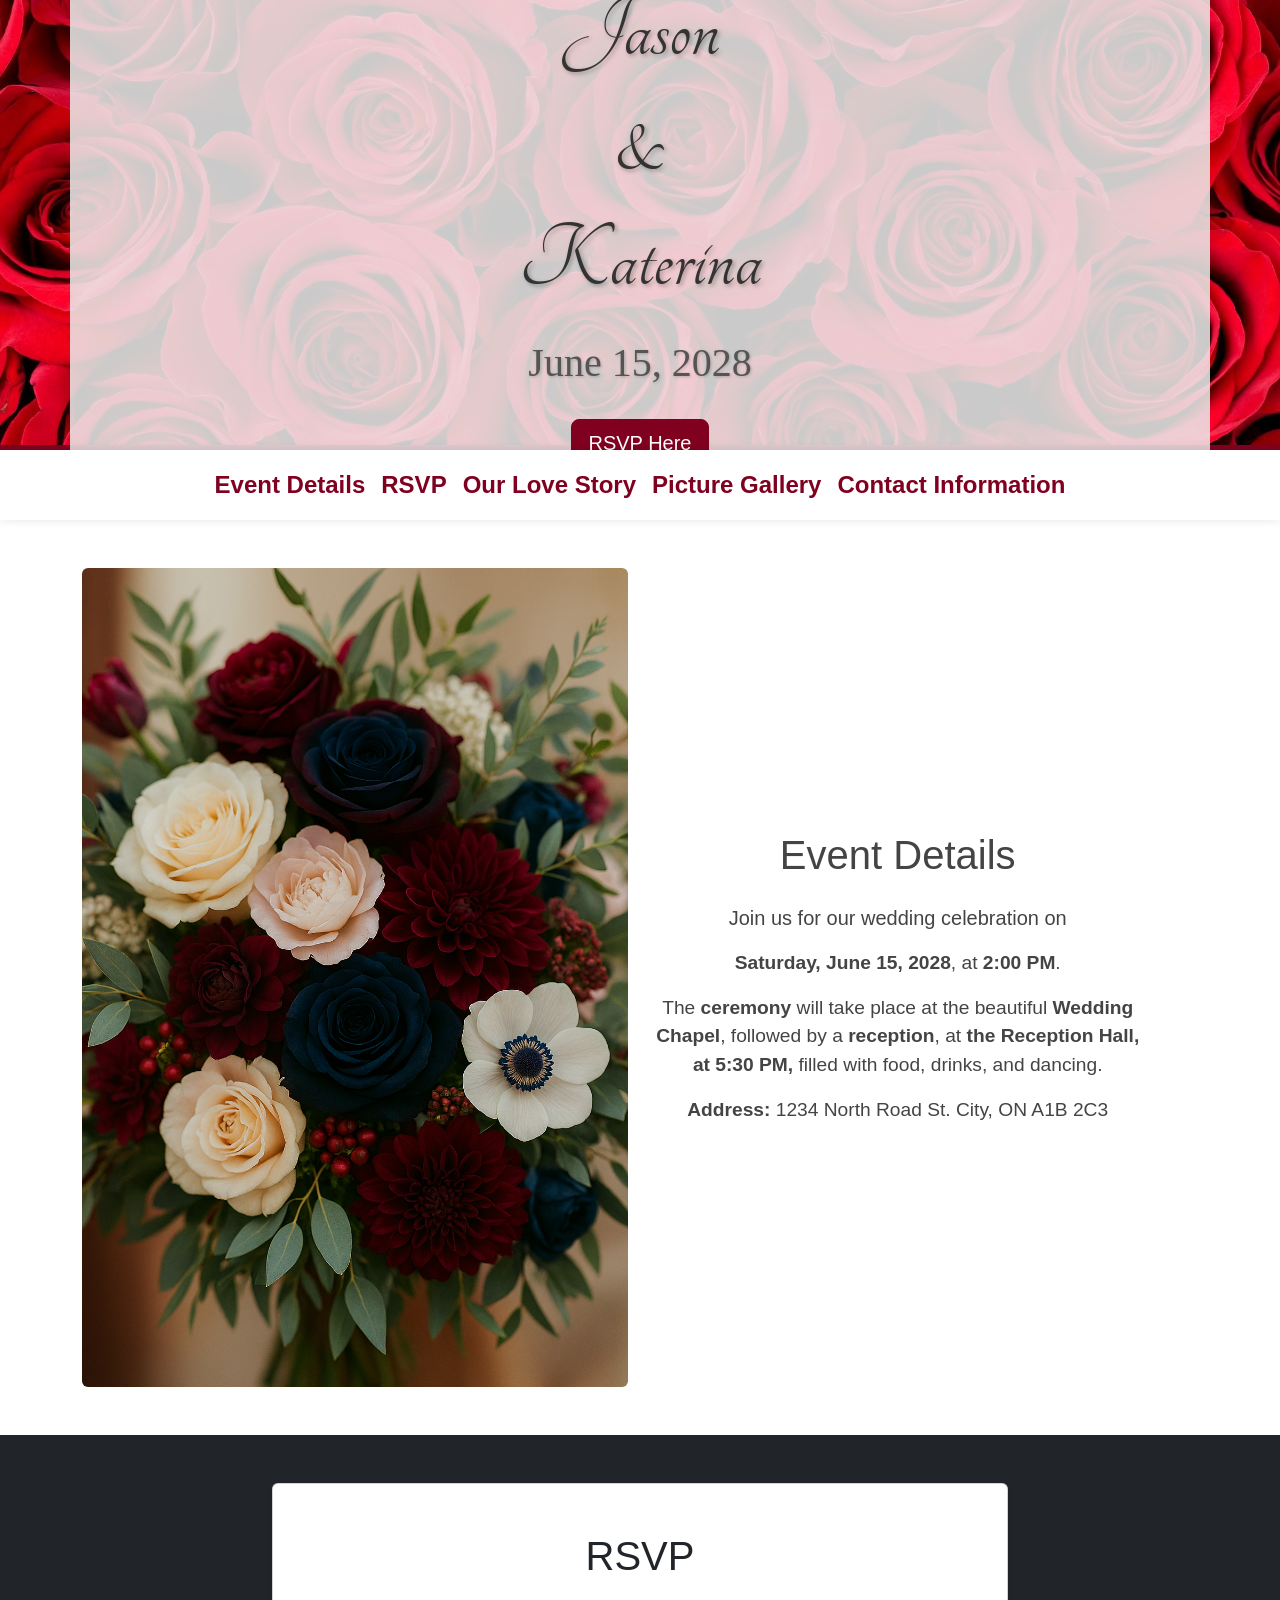
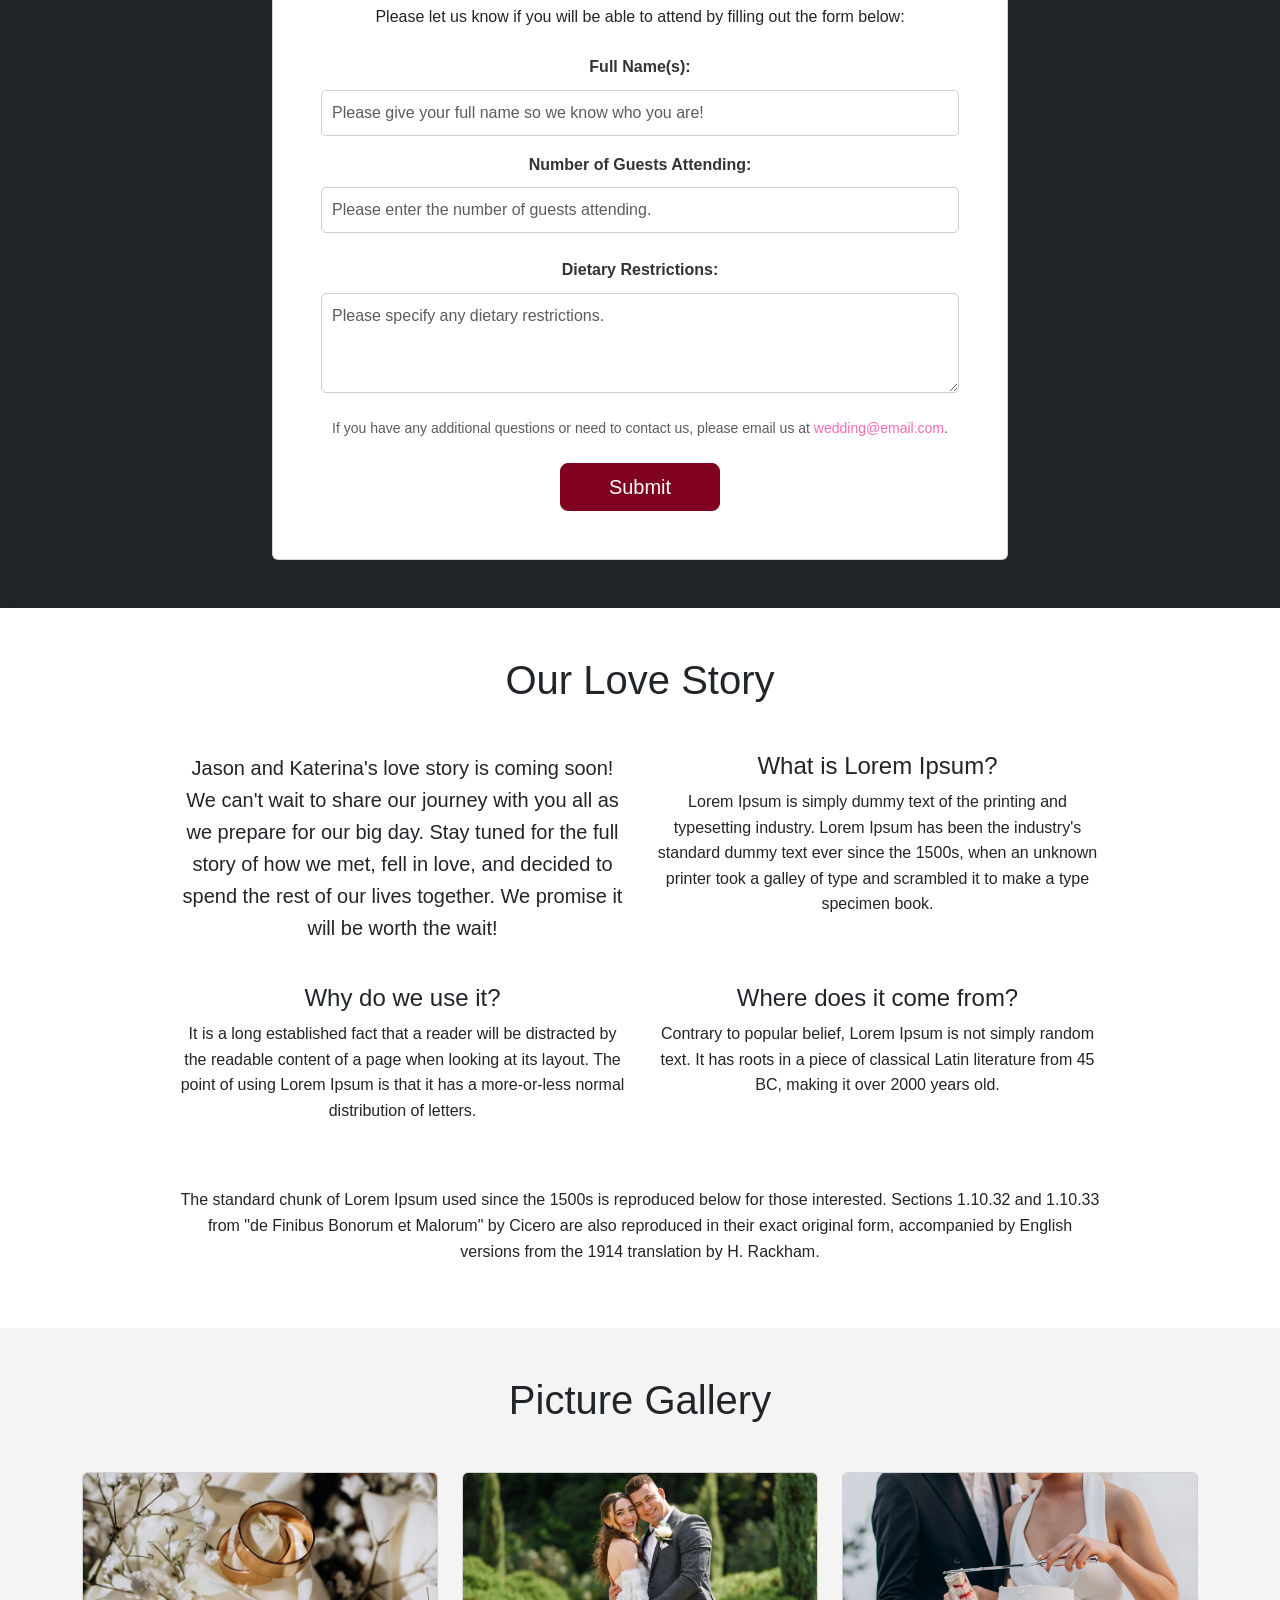
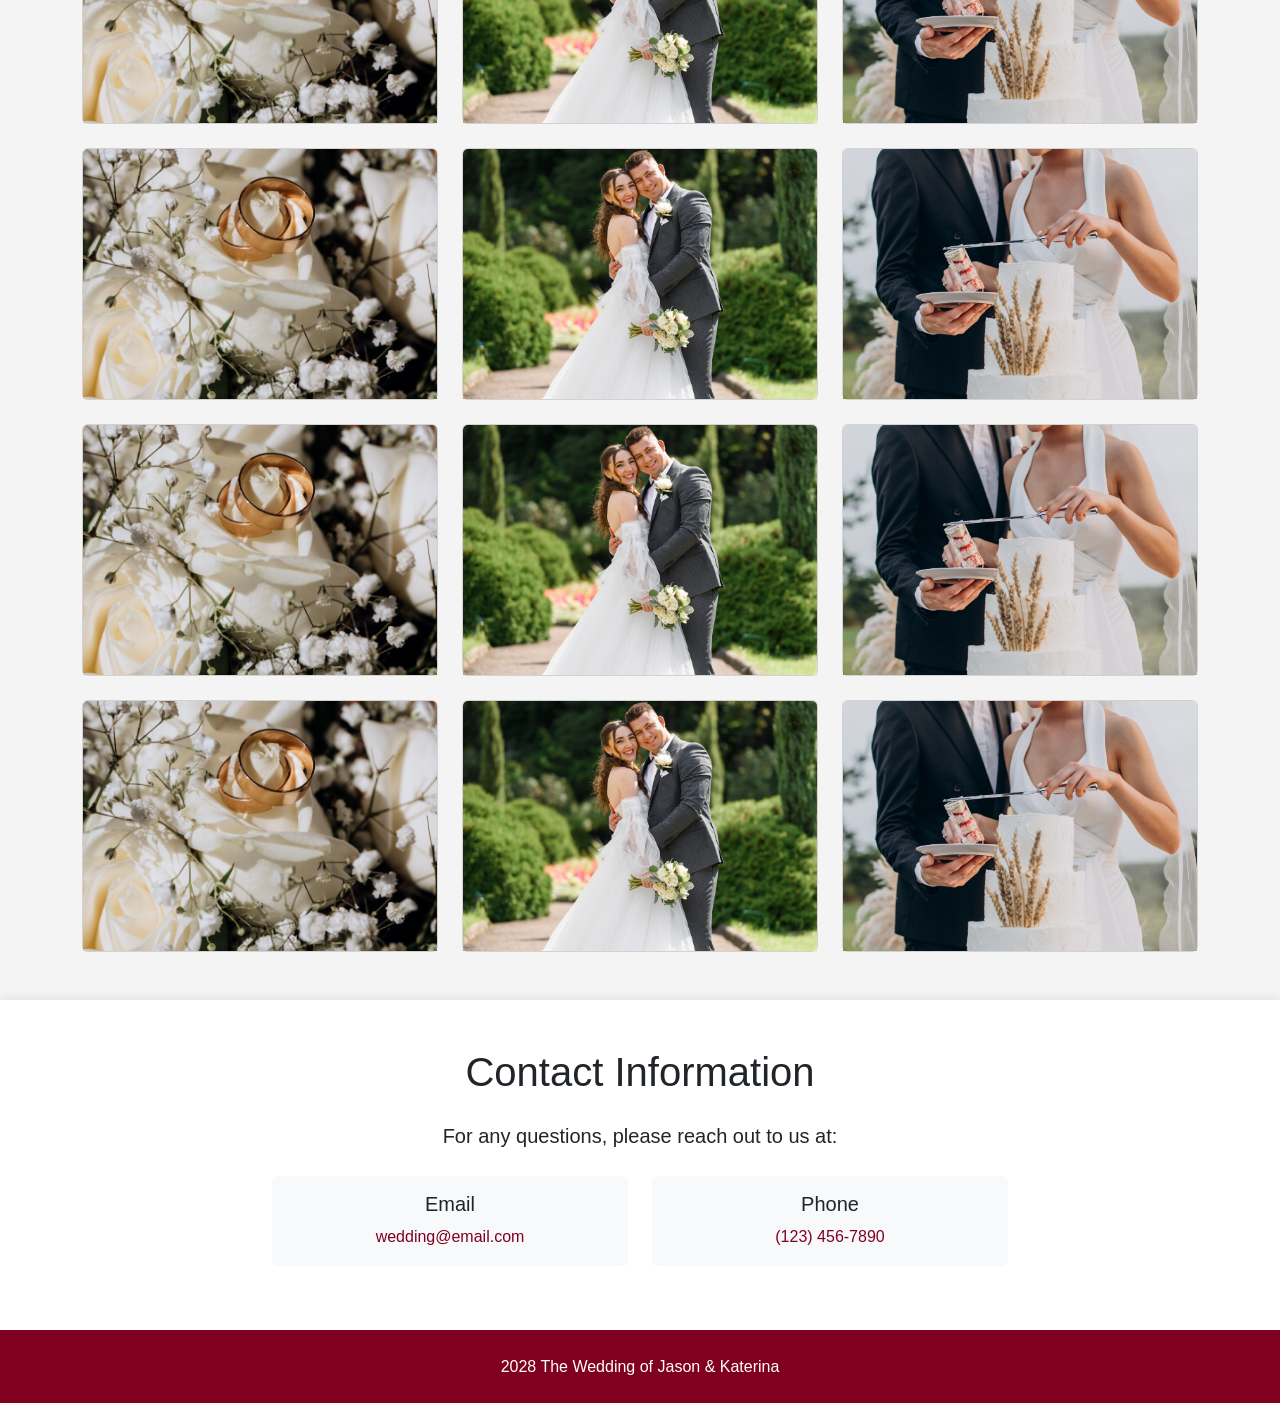
<file: html/index.html>
<!DOCTYPE html>
<html lang="en">
<head>
    <meta charset="UTF-8">
    <meta name="viewport" content="width=device-width, initial-scale=1">
    <title>The Wedding</title>
    <link rel="apple-touch-icon" sizes="180x180" href="../fonts/favicon_io/apple-touch-icon.png">
    <link rel="icon" type="image/png" sizes="32x32" href="../fonts/favicon_io/favicon-32x32.png">
    <link rel="icon" type="image/png" sizes="16x16" href="../fonts/favicon_io/favicon-16x16.png">
    <link rel="stylesheet" href="../styles/bootstrap.min.css">
    <link rel="stylesheet" href="../styles/style.css">
</head>
<body>
    <!-- Header with Banner -->
    <header id="header">
        <div class="banner-image">
            <div class="container text-center title-container">
                <h1 class="main-title">Jason <br> & <br> Katerina</h1>
                <h3 class="sub-title">June 15, 2028</h3>
                <a href="#rsvp" class="btn btn-custom btn-lg mt-4 mb-4">RSVP Here</a>
            </div>
        </div>
    </header>
    <!-- Navbar -->
    <nav class="navbar navbar-expand-lg custom-navbar sticky-top">
        <div class="container">
            <button class="navbar-toggler" type="button" data-bs-toggle="collapse" data-bs-target="#navbarNav" aria-controls="navbarNav" aria-expanded="false" aria-label="Toggle navigation">
                <span class="navbar-toggler-icon"></span>
            </button>
            <div class="collapse navbar-collapse justify-content-center" id="navbarNav">
                <ul class="navbar-nav">
                    <li class="nav-item">
                        <a class="nav-link" href="#event-details">Event Details</a>
                    </li>
                    <li class="nav-item">
                        <a class="nav-link" href="#rsvp">RSVP</a>
                    </li>
                    <li class="nav-item">
                        <a class="nav-link" href="#love-story">Our Love Story</a>
                    </li>
                    <li class="nav-item">
                        <a class="nav-link" href="#picture-gallery">Picture Gallery</a>
                    </li>
                    <li class="nav-item">
                        <a class="nav-link" href="#contact-info">Contact Information</a>
                    </li>
                </ul>
            </div>
        </div>
    </nav>
    <!-- Event Details -->
    <section id="event-details" class="py-5 section-bg">
        <div class="container">
            <div class="row align-items-center">
                <div class="col-lg-6 mb-4 mb-lg-0">
                    <div class="event-image">
                        <img src="../images/test_flowers.png" alt="Test Flowers" class="img-fluid rounded">
                    </div>
                </div>
                <div class="col-lg-6">
                    <div class="event-info">
                        <h2 class="h1 mb-4 text-center text-lg-center">Event Details</h2>
                        <p class="fs-5 mb-3">
                            Join us for our wedding celebration on
                        </p>
                        <p><strong>Saturday, June 15, 2028</strong>, at <strong>2:00 PM</strong>.</p>
                        <p>The <strong>ceremony</strong> will take place at the beautiful <strong>Wedding Chapel</strong>, followed by a <strong>reception</strong>, at <strong>the Reception Hall, at 5:30 PM,</strong> filled with food, drinks, and dancing.</p>
                        <p class="mb-2"><strong>Address:</strong> 1234 North Road St. City, ON A1B 2C3</p>
                    </div>
                </div>
            </div>
        </div>
    </section>
    <!-- RSVP Form -->
    <section id="rsvp" class="py-5">
        <div class="container">
            <div class="row justify-content-center">
                <div class="col-lg-8">
                    <div class="card shadow-sm section-bg">
                        <div class="card-body p-5">
                            <h2 class="h1 mb-4 text-center">RSVP</h2>
                            <p class="text-center mb-4">Please let us know if you will be able to attend by filling out the form below:</p>
                            <form class="rsvp-form" action="/form/submit.php" method="POST">
                                <!-- Full Name(s) -->
                                <div class="mb-3">
                                    <label for="name" class="form-label">Full Name(s):</label>
                                    <input type="text" class="form-control" name="name" autocomplete="name" placeholder="Please give your full name so we know who you are!" required>
                                </div>
                                <!-- How many will be attending? -->
                                <div class="mb-4">
                                    <label for="guests" class="form-label">Number of Guests Attending:</label>
                                    <input type="number" class="form-control" name="guests" min="1" max="10" placeholder="Please enter the number of guests attending.">
                                </div>
                                <!-- Dietary Restrictions -->
                                <div class="mb-4">
                                    <label for="diet" class="form-label">Dietary Restrictions:</label>
                                    <textarea class="form-control dietary-restrictions-textarea" name="diet" rows="3" placeholder="Please specify any dietary restrictions."></textarea>
                                </div>
                                <!-- Note to let them know to email us if needed: -->
                                <div class="mb-4">
                                    <p class="form-text">If you have any additional questions or need to contact us, please email us at <a href="mailto:wedding@email.com">wedding@email.com</a>.</p>
                                </div>
                                <div class="text-center">
                                    <button type="submit" class="btn btn-custom btn-lg px-5">Submit</button>
                                </div>
                            </form>
                        </div>
                    </div>
                </div>
            </div>
        </div>
    </section>
    <!-- Love Story -->
    <section id="love-story" class="py-5 section-bg">
        <div class="container">
            <div class="row">
                <div class="col-lg-10 mx-auto">
                    <h2 class="h1 mb-5 text-center">Our Love Story</h2>
                    <div class="row">
                        <div class="col-md-6 mb-4">
                            <p class="lead">
                                Jason and Katerina's love story is coming soon! We can't wait to share our journey with you all as we prepare for our big day. Stay tuned for the full story of how we met, fell in love, and decided to spend the rest of our lives together. We promise it will be worth the wait!
                            </p>
                        </div>
                        <div class="col-md-6 mb-4">
                            <h4>What is Lorem Ipsum?</h4>
                            <p>
                                Lorem Ipsum is simply dummy text of the printing and typesetting industry. Lorem Ipsum has been the industry's standard dummy text ever since the 1500s, when an unknown printer took a galley of type and scrambled it to make a type specimen book.
                            </p>
                        </div>
                        <div class="col-md-6 mb-4">
                            <h4>Why do we use it?</h4>
                            <p>
                                It is a long established fact that a reader will be distracted by the readable content of a page when looking at its layout. The point of using Lorem Ipsum is that it has a more-or-less normal distribution of letters.
                            </p>
                        </div>
                        <div class="col-md-6 mb-4">
                            <h4>Where does it come from?</h4>
                            <p>
                                Contrary to popular belief, Lorem Ipsum is not simply random text. It has roots in a piece of classical Latin literature from 45 BC, making it over 2000 years old.
                            </p>
                        </div>
                    </div>
                    <div class="mt-4">
                        <p>
                            The standard chunk of Lorem Ipsum used since the 1500s is reproduced below for those interested. Sections 1.10.32 and 1.10.33 from "de Finibus Bonorum et Malorum" by Cicero are also reproduced in their exact original form, accompanied by English versions from the 1914 translation by H. Rackham.
                        </p>
                    </div>
                </div>
            </div>
        </div>
    </section>
    <!-- Picture Gallery -->
    <section id="picture-gallery" class="py-5">
        <div class="container">
            <h2 class="h1 mb-5 text-center">Picture Gallery</h2>
            <div class="row g-4">
                <!-- Gallery Images -->
                <div class="col-lg-4 col-md-6">
                    <div class="card">
                        <img src="../images/test1.jpg" alt="Gallery Image 1" class="card-img-top" style="height: 250px; object-fit: cover;">
                    </div>
                </div>
                <div class="col-lg-4 col-md-6">
                    <div class="card">
                        <img src="../images/test2.jpg" alt="Gallery Image 2" class="card-img-top" style="height: 250px; object-fit: cover;">
                    </div>
                </div>
                <div class="col-lg-4 col-md-6">
                    <div class="card">
                        <img src="../images/test3.jpg" alt="Gallery Image 3" class="card-img-top" style="height: 250px; object-fit: cover;">
                    </div>
                </div>
                <div class="col-lg-4 col-md-6">
                    <div class="card">
                        <img src="../images/test1.jpg" alt="Gallery Image 4" class="card-img-top" style="height: 250px; object-fit: cover;">
                    </div>
                </div>
                <div class="col-lg-4 col-md-6">
                    <div class="card">
                        <img src="../images/test2.jpg" alt="Gallery Image 5" class="card-img-top" style="height: 250px; object-fit: cover;">
                    </div>
                </div>
                <div class="col-lg-4 col-md-6">
                    <div class="card">
                        <img src="../images/test3.jpg" alt="Gallery Image 6" class="card-img-top" style="height: 250px; object-fit: cover;">
                    </div>
                </div>
                 <div class="col-lg-4 col-md-6">
                    <div class="card">
                        <img src="../images/test1.jpg" alt="Gallery Image 1" class="card-img-top" style="height: 250px; object-fit: cover;">
                    </div>
                </div>
                <div class="col-lg-4 col-md-6">
                    <div class="card">
                        <img src="../images/test2.jpg" alt="Gallery Image 2" class="card-img-top" style="height: 250px; object-fit: cover;">
                    </div>
                </div>
                <div class="col-lg-4 col-md-6">
                    <div class="card">
                        <img src="../images/test3.jpg" alt="Gallery Image 3" class="card-img-top" style="height: 250px; object-fit: cover;">
                    </div>
                </div>
                <div class="col-lg-4 col-md-6">
                    <div class="card">
                        <img src="../images/test1.jpg" alt="Gallery Image 4" class="card-img-top" style="height: 250px; object-fit: cover;">
                    </div>
                </div>
                <div class="col-lg-4 col-md-6">
                    <div class="card">
                        <img src="../images/test2.jpg" alt="Gallery Image 5" class="card-img-top" style="height: 250px; object-fit: cover;">
                    </div>
                </div>
                <div class="col-lg-4 col-md-6">
                    <div class="card">
                        <img src="../images/test3.jpg" alt="Gallery Image 6" class="card-img-top" style="height: 250px; object-fit: cover;">
                    </div>
                </div>
            </div>
        </div>
    </section>
    <!-- Contact Information -->
    <section id="contact-info" class="py-5 section-bg">
        <div class="container">
            <div class="row justify-content-center">
                <div class="col-lg-8 text-center">
                    <h2 class="h1 mb-4">Contact Information</h2>
                    <p class="lead mb-4">For any questions, please reach out to us at:</p>
                    <div class="row">
                        <div class="col-md-6 mb-3">
                            <div class="card h-100 border-0 bg-light">
                                <div class="card-body d-flex flex-column justify-content-center">
                                    <h5 class="card-title">Email</h5>
                                    <p class="card-text">
                                        <a href="mailto:wedding@email.com" class="contact-link">wedding@email.com</a>
                                    </p>
                                </div>
                            </div>
                        </div>
                        <div class="col-md-6 mb-3">
                            <div class="card h-100 border-0 bg-light">
                                <div class="card-body d-flex flex-column justify-content-center">
                                    <h5 class="card-title">Phone</h5>
                                    <p class="card-text">
                                        <a href="tel:+1234567890" class="contact-link">(123) 456-7890</a>
                                    </p>
                                </div>
                            </div>
                        </div>
                    </div>
                </div>
            </div>
        </div>
    </section>
    <!-- Footer -->
    <footer class="footer-custom py-4">
        <div class="container">
            <div class="row">
                <div class="col-12 text-center">
                    <p class="mb-0">2028 The Wedding of Jason & Katerina</p>
                </div>
            </div>
        </div>
    </footer>

    <script src="../scripts/index.js"></script>
    <script src="../scripts/bootstrap.bundle.min.js"></script>
</body>
</html>
</file>
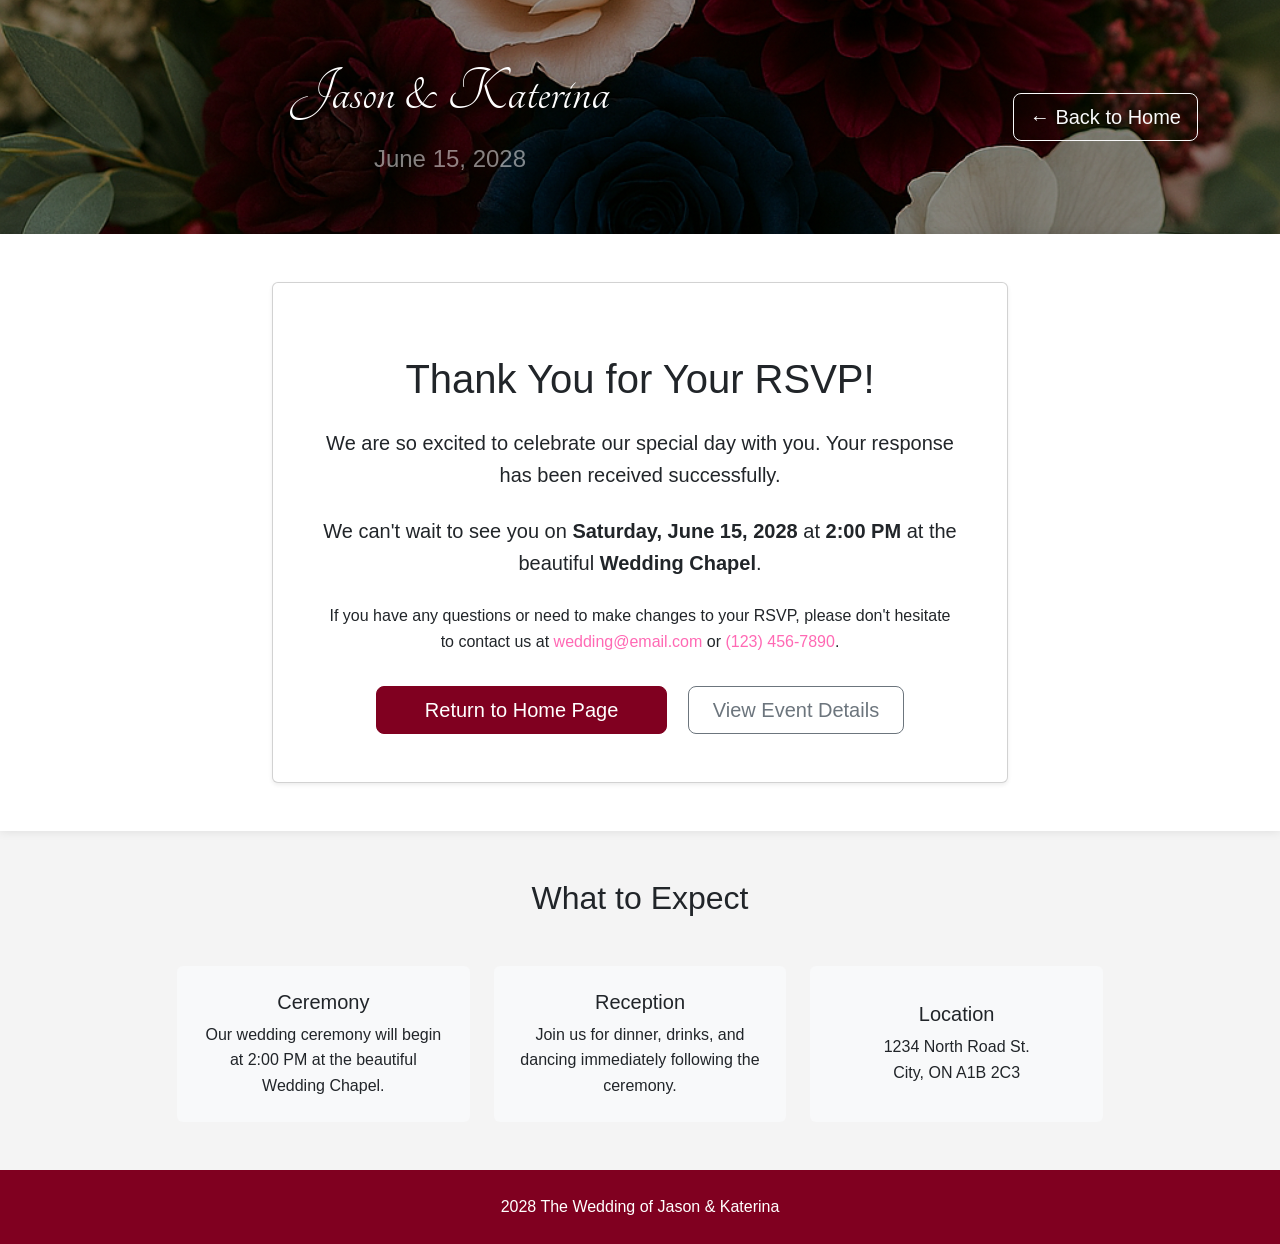
<file: html/confirmation.html>
<!DOCTYPE html>
<html lang="en">
<head>
    <meta charset="UTF-8">
    <meta name="viewport" content="width=device-width, initial-scale=1">
    <title>RSVP Confirmation - The Wedding</title>
    <link rel="apple-touch-icon" sizes="180x180" href="../fonts/favicon_io/apple-touch-icon.png">
    <link rel="icon" type="image/png" sizes="32x32" href="../fonts/favicon_io/favicon-32x32.png">
    <link rel="icon" type="image/png" sizes="16x16" href="../fonts/favicon_io/favicon-16x16.png">
    <link rel="stylesheet" href="../styles/bootstrap.min.css">
    <link rel="stylesheet" href="../styles/style.css">
</head>
<body>
    <!-- Header -->
    <header id="confirm-header" class="d-flex align-items-center">
        <div class="container">
            <div class="row align-items-center">
                <div class="col-md-8">
                    <h1 class="text-white mb-2">Jason & Katerina</h1>
                    <p class="text-white-50 mb-0 fs-4">June 15, 2028</p>
                </div>
                <div class="col-md-4 text-end">
                    <a href="index.html" class="btn btn-outline-light btn-lg">← Back to Home</a>
                </div>
            </div>
        </div>
    </header>
    <!-- Confirmation Content -->
    <section class="py-5 section-bg">
        <div class="container">
            <div class="row justify-content-center">
                <div class="col-lg-8">
                    <div class="card shadow-sm">
                        <div class="card-body p-5 text-center">
                            <div class="mb-4">
                                <i class="fas fa-check-circle text-success" style="font-size: 4rem;"></i>
                            </div>
                            <h1 class="h1 mb-4">Thank You for Your RSVP!</h1>
                            <p class="lead mb-4">
                                We are so excited to celebrate our special day with you. Your response has been received successfully.
                            </p>
                            <p class="fs-5 mb-4">
                                We can't wait to see you on <strong>Saturday, June 15, 2028</strong> at <strong>2:00 PM</strong> 
                                at the beautiful <strong>Wedding Chapel</strong>.
                            </p>
                            <p class="mb-4">
                                If you have any questions or need to make changes to your RSVP, please don't hesitate to 
                                contact us at <a href="mailto:wedding@email.com">wedding@email.com</a> or 
                                <a href="tel:+1234567890">(123) 456-7890</a>.
                            </p>
                            <div class="mt-4">
                                <a href="index.html" class="btn btn-custom btn-lg px-5 me-3 mt-2">Return to Home Page</a>
                                <a href="index.html#event-details" class="btn btn-outline-secondary btn-lg px-4 mt-2">View Event Details</a>
                            </div>
                        </div>
                    </div>
                </div>
            </div>
        </div>
    </section>
    <!-- Additional Information Section -->
    <section class="py-5">
        <div class="container">
            <div class="row justify-content-center">
                <div class="col-lg-10">
                    <h2 class="h2 mb-5 text-center">What to Expect</h2>
                    <div class="row g-4">
                        <div class="col-md-4">
                            <div class="card h-100 border-0 bg-light text-center">
                                <div class="card-body d-flex flex-column justify-content-center p-4">
                                    <h5 class="card-title">Ceremony</h5>
                                    <p class="card-text">
                                        Our wedding ceremony will begin at 2:00 PM at the beautiful Wedding Chapel.
                                    </p>
                                </div>
                            </div>
                        </div>
                        <div class="col-md-4">
                            <div class="card h-100 border-0 bg-light text-center">
                                <div class="card-body d-flex flex-column justify-content-center p-4">
                                    <h5 class="card-title">Reception</h5>
                                    <p class="card-text">
                                        Join us for dinner, drinks, and dancing immediately following the ceremony.
                                    </p>
                                </div>
                            </div>
                        </div>
                        <div class="col-md-4">
                            <div class="card h-100 border-0 bg-light text-center">
                                <div class="card-body d-flex flex-column justify-content-center p-4">
                                    <h5 class="card-title">Location</h5>
                                    <p class="card-text">
                                        1234 North Road St.<br>City, ON A1B 2C3
                                    </p>
                                </div>
                            </div>
                        </div>
                    </div>
                </div>
            </div>
        </div>
    </section>
    <!-- Footer -->
    <footer class="footer-custom py-4">
        <div class="container">
            <div class="row">
                <div class="col-12 text-center">
                    <p class="mb-0">2028 The Wedding of Jason & Katerina</p>
                </div>
            </div>
        </div>
    </footer>

    <script src="../scripts/index.js"></script>
    <script src="../scripts/bootstrap.bundle.min.js"></script>
</body>
</html>
</file>
<file: styles/style.css>
@font-face {
    font-family: 'Tangerine';
    src: url('../fonts/Tangerine-Regular.ttf') format('truetype');
}

@font-face {
    font-family: 'CormorantGaramond';
    src: url('../fonts/CormorantGaramond-Regular.ttf') format('truetype');
}

body {
    font-family: Arial, sans-serif;
    margin: 0;
    padding: 0;
    line-height: 1.6;
    text-align: center;
    background-color: #f4f4f4;
}

ul {
    list-style-type: none;
    padding: 0;
}

a {
    text-decoration: none;
    color: #ff69b4;
}

a:hover {
    color: #333;
}

::selection {
    background: #ff69b4;
    color: #EEE;
    text-shadow: none;
}

/* Header */

.header>div {
    height: 100vh;
}

.banner-image {
    width: 100%;
    height: auto;
    max-height: 100vh;
    background-size: cover;
    background-position: center;
    border-bottom: 5px solid #800020;
    background-image: url('../images/testing.jpg');
    background-color: antiquewhite;
}

.title-container {
    background-color: #eeeeeed9;
    border-radius: 10px;
}

/* Navigation */
.site-nav {
    background-color: #fff;
    box-shadow: 0 0 10px rgba(0, 0, 0, 0.1);
}

.site-nav ul {
    display: flex;
    justify-content: center;
    padding: 36px;
    margin: 0px;
}

.site-nav ul li {
    margin: 0 15px;
}

.site-nav ul li a {
    font-size: 1.5em;
    color: #800020;
    font-weight: bold;
}

/* Event Details */

.event-details {
    display: flex;
    justify-content: space-between;
    background-color: #fff;
    max-height: 100vh;
    box-shadow: 0 0 10px rgba(0, 0, 0, 0.1);
    border: 5px solid #800020;
}

.venue-image {
    width: 50vw;
    height: 100vh;
    border-right: 5px solid #800020;
}

.event-info {
    font-size: 1.2em;
    line-height: 1.5;
    text-align: center;
    margin: 0 auto;
    color: #444;
}

/* RSVP Section */

#rsvp {
    background-color: #212529;
}

.rsvp-section {
    background-color: #fff;
    height: 100vh;
    border: 5px solid #800020;
    box-shadow: 0 0 10px rgba(0, 0, 0, 0.1);
}

.submit-button {
    display: inline-block;
    padding: 10px 20px;
    background-color: #800020;
    color: #fff;
    border: none;
    border-radius: 5px;
    font-size: 1.2em;
    cursor: pointer;
    margin-top: 20px;
}

.submit-button:hover {
    background-color: #ff69b4;
}

.rsvp-form input, .rsvp-form select {
    width: 100%;
    padding: 10px;
    margin: 10px 0;
    border: 1px solid #ccc;
    border-radius: 5px;
    font-size: 1em;
}

.rsvp-form label {
    display: block;
    margin-top: 15px;
    font-weight: bold;
    color: #333;
}

.rsvp-form textarea {
    width: 100%;
    height: 100px;
    max-height: 150px;
    padding: 10px;
    margin: 10px 0;
    border: 1px solid #ccc;
    border-radius: 5px;
    font-size: 1em;
    resize: vertical;
}

/* Picture Gallery */

#picture-gallery {
    background-color: #f4f4f4;
}

.picture-gallery {
    background-color: #fff;
    padding: 20px 0;
    box-shadow: 0 0 10px rgba(0, 0, 0, 0.1);
    border: 5px solid #800020;
}

.gallery-images {
    display: flex;
    justify-content: center;
    flex-wrap: wrap;
    gap: 15px;
}

.gallery-image {
    width: 300px;
    height: 200px;
    object-fit: cover;
    border: 3px solid #800020;
    border-radius: 5px;
}

/* Footer */
.site-footer {
    background-color: #800020;
    color: #fff;
    padding: 20px 0;
    text-align: center;
}

.site-footer p {
    margin: 0;
}

.banner-image {
    height: 100vh;
    background-size: cover;
    background-position: center;
    position: relative;
    display: flex;
    align-items: center;
    justify-content: center;
}

.main-title {
    font-family: 'Tangerine', cursive;
    font-size: 3rem;
    color: #333;
    text-shadow: 2px 2px 4px rgba(0,0,0,0.3);
}

.sub-title {
    font-family: serif;
    font-size: 2.5rem;
    color: #555;
    text-shadow: 1px 1px 3px rgba(0,0,0,0.2);
}

.highlight {
    color: #800020;
}
.custom-navbar {
    background-color: #fff;
    box-shadow: 0 0 10px rgba(0, 0, 0, 0.1);
}
.navbar-nav .nav-link {
    color: #800020 !important;
    font-weight: bold;
    font-size: 1.5rem;
}
.navbar-nav .nav-link:hover {
    color: #ff69b4 !important;
}
.section-bg {
    background-color: #fff;
    box-shadow: 0 0 10px rgba(0, 0, 0, 0.1);
}
.btn-custom {
    background-color: #800020;
    border-color: #800020;
    color: white;
}
.btn-custom:hover {
    background-color: #ff69b4;
    border-color: #ff69b4;
    color: white;
}
.btn-outline-pink {
    border: 2px solid #ff69b4;
    color: #ff69b4;
    background-color: transparent;
}
.btn-outline-pink:hover {
    background-color: #ff69b4;
    border-color: #ff69b4;
    color: white;
}
.footer-custom {
    background-color: #800020;
    color: #fff;
}
.contact-link {
    color: #800020;
    text-decoration: none;
}
.contact-link:hover {
    color: #ff69b4;
}

/* Confirmation Header */

#confirm-header {
    height: 26vh;
    background: linear-gradient(rgba(0,0,0,0.3), rgba(0,0,0,0.3)), url('../images/test_flowers.png');
    background-size: cover;
    background-position: center;
}

#confirm-header h1 {
    font-family: 'Tangerine', cursive;
    font-size: 4rem;
}

/* Summary Header */

#summary-header {
    height: 26vh;
    background: linear-gradient(rgba(0,0,0,0.3), rgba(0,0,0,0.3)), url('../images/test_flowers.png');
    background-size: cover;
    background-position: center;
}

#summary-header h1 {
    font-family: 'Tangerine', cursive;
    font-size: 4rem;
}

/* Error Pages */
.something-went-wrong {
    color: #8B4513;
}

/* Responsive Design */

/** Large Desktop Styles */
@media (min-width: 1441px) {
    .banner-image {
        height: 100vh;
        max-height: 1244px;
    }

    .main-title {
        font-size: 10em;
        line-height: 1.2;
        margin: 0;
        padding: 20px;
    }
}

/** Desktop Styles */
@media (min-width: 1201px) and (max-width: 1440px) {
    .banner-image {
        height: 85vh;
        max-height: 900px;
    }

    .main-title {
        font-size: 8em;
        line-height: 1.2;
        margin: 0;
        padding: 20px;
    }
}

@media (max-width: 1280px) {
     .banner-image {
        height: 50vh;
    }

    .main-title {
        font-size: 6em;
    }

    .site-nav {
        display: none;
    }

    .event-details,
    .rsvp-section {
        flex-direction: column;
        align-items: center;
    }

    .venue-image {
        width: 100%;
        height: auto;
        border-right: none;
        border-bottom: 5px solid #800020;
    }

    .event-info {
        width: 90%;
        margin: 20px 0;
    }
}

@media (min-width: 1025px) and (max-width: 1200px) {
    .banner-image {
        height: 70vh;
        min-height: 500px;
    }

    .main-title {
        font-size: 6em;
        line-height: 1.2;
        margin: 0;
        padding: 15px;
        text-align: center;
    }

    .site-nav {
        display: none;
    }

    .event-details,
    .rsvp-section {
        flex-direction: column;
        align-items: center;
    }

    .venue-image {
        width: 100%;
        height: auto;
        border-right: none;
        border-bottom: 5px solid #800020;
    }

    .event-info {
        width: 90%;
        margin: 20px 0;
    }
}

/** Tablet Styles */
@media (min-width: 769px) and (max-width: 1024px) {
    .banner-image {
        height: 60vh;
        min-height: 400px;
        background-attachment: scroll;
    }

    .main-title {
        font-size: 4.8em;
        line-height: 1.1;
        margin: 0;
        padding: 10px 15px;
        text-align: center;
    }

    .event-details,
    .rsvp-section {
        flex-direction: column;
        align-items: center;
    }

    .venue-image {
        width: 100%;
        height: auto;
        border-right: none;
        border-bottom: 5px solid #800020;
    }

    .event-info {
        width: 90%;
        margin: 20px 0;
    }
}

/** Mobile Landscape Styles */
@media (min-width: 481px) and (max-width: 768px) {
    .banner-image {
        height: 50vh;
        min-height: 300px;
        background-attachment: scroll;
    }

    .main-title {
        font-size: 4.8em;
        line-height: 1.1;
        margin: 0;
        padding: 8px 12px;
        text-align: center;
    }

    .event-details,
    .rsvp-section {
        flex-direction: column;
        align-items: center;
        height: auto;
    }

    .venue-image {
        width: 100%;
        height: auto;
        border-right: none;
        border-bottom: 5px solid #800020;
    }

    .event-info {
        width: 95%;
        margin: 15px 0;
        font-size: 1.1em;
    }
}

/** Mobile Portrait Styles */
@media (max-width: 480px) {
    .banner-image {
        height: 40vh;
        min-height: 250px;
        background-attachment: scroll;
    }

    .main-title {
        font-size: 5.8em;
        line-height: 1.0;
        margin: 0;
        padding: 5px 10px;
        text-align: center;
        word-wrap: break-word;
    }

    .event-details,
    .rsvp-section {
        flex-direction: column;
        align-items: center;
        height: auto;
        padding: 10px;
    }

    .venue-image {
        width: 100%;
        height: auto;
        border-right: none;
        border-bottom: 5px solid #800020;
    }

    .event-info {
        width: 95%;
        margin: 10px 0;
        font-size: 1em;
    }

    .site-nav ul {
        flex-direction: column;
        padding: 20px;
    }

    .site-nav ul li {
        margin: 5px 0;
    }

    .site-nav ul li a {
        font-size: 1.2em;
    }
}

/** Small Mobile Styles */
@media (max-width: 320px) {
    .banner-image {
        height: 35vh;
        min-height: 200px;
    }

    .main-title {
        font-size: 3.8em;
        line-height: 0.9;
        margin: 0;
        padding: 3px 8px;
    }

    .event-info {
        width: 98%;
        font-size: 0.9em;
    }
}
</file>
